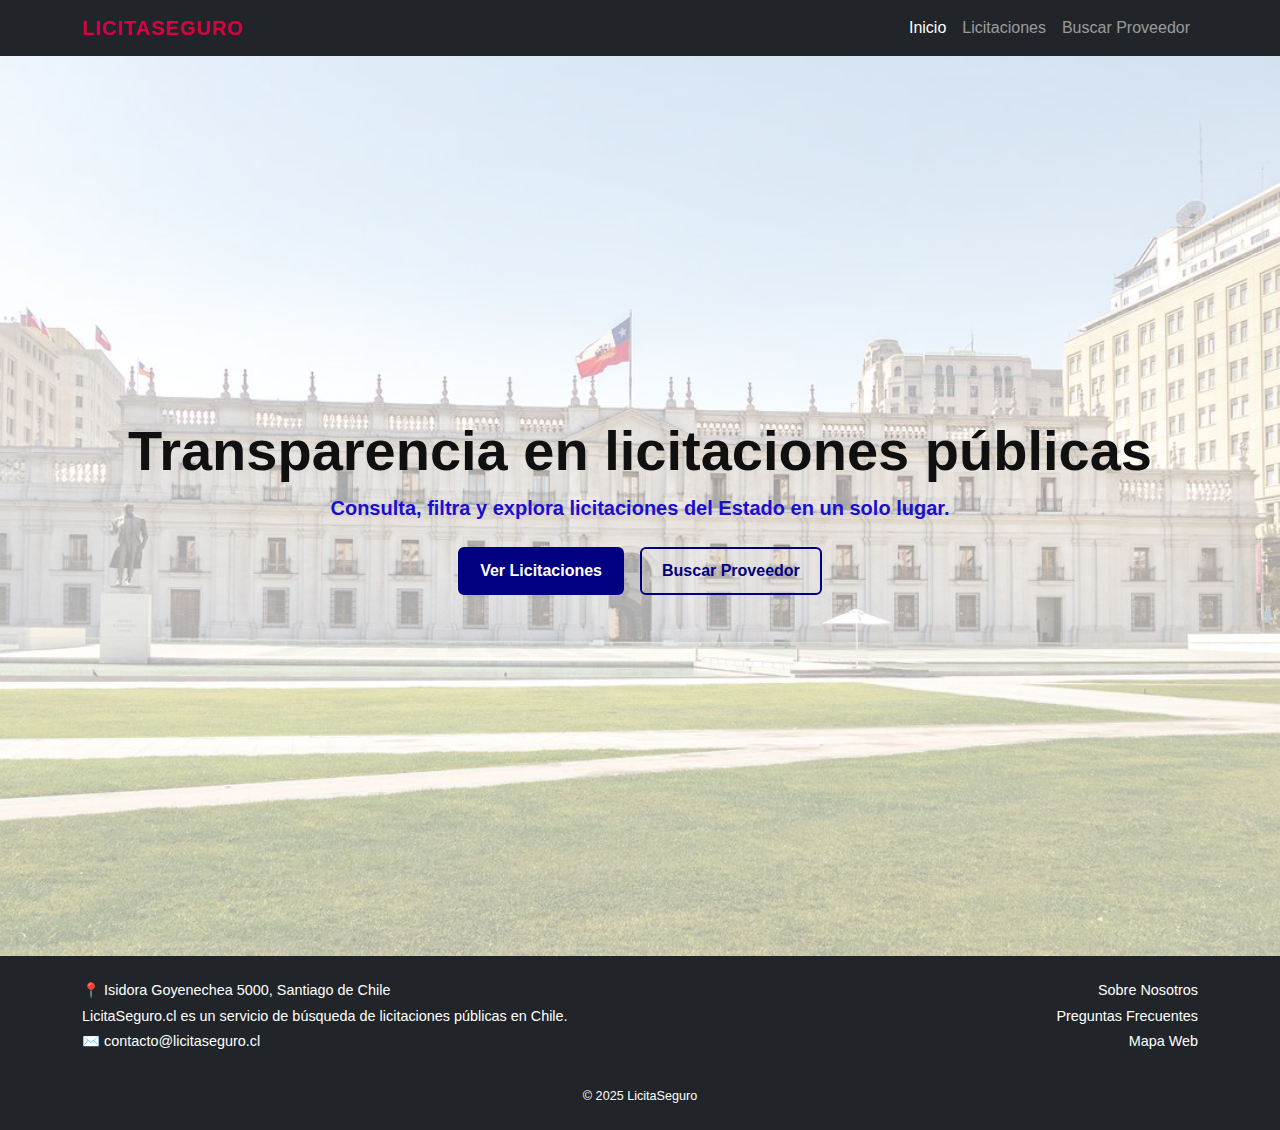
<file: index.html>
<!DOCTYPE html>
<html lang="es">
<head>
  <meta charset="UTF-8" />
  <meta name="viewport" content="width=device-width, initial-scale=1.0"/>
  <title>Licitaseguro</title>
  <link rel="stylesheet" href="https://cdn.jsdelivr.net/npm/bootstrap@5.3.3/dist/css/bootstrap.min.css"/>
  <link rel="stylesheet" href="./assets/css/style.css"/>
</head>
<body>

  <!-- NAVBAR -->
  <nav class="navbar navbar-expand-lg navbar-dark bg-dark">
    <div class="container">
      <a class="navbar-brand marca-destacada" href="index.html">LICITASEGURO</a>

      <button 
  class="navbar-toggler" 
  type="button" 
  data-bs-toggle="collapse" 
  data-bs-target="#navbarNav"
  aria-label="Abrir menú de navegación"
  title="Abrir menú de navegación"
>
  <span class="navbar-toggler-icon"></span>
</button>

      <div class="collapse navbar-collapse" id="navbarNav">
        <ul class="navbar-nav ms-auto">
          <li class="nav-item"><a class="nav-link active" href="index.html">Inicio</a></li>
          <li class="nav-item"><a class="nav-link" href="licitaciones.html">Licitaciones</a></li>
          <li class="nav-item"><a class="nav-link" href="proveedor.html">Buscar Proveedor</a></li>
        </ul>
      </div>
    </div>
  </nav>

  <!-- HERO / HOMEPAGE -->
<header class="hero-section text-center d-flex align-items-center justify-content-center">
  <div>
    <h1 class="display-4">Transparencia en licitaciones públicas</h1>
    <p class="lead">Consulta, filtra y explora licitaciones del Estado en un solo lugar.</p>
    <div class="mt-4 d-flex justify-content-center gap-3 flex-wrap">
      <a href="licitaciones.html" class="btn btn-hero-primary">Ver Licitaciones</a>
      <a href="proveedor.html" class="btn btn-hero-outline">Buscar Proveedor</a>
    </div>
  </div>
</header>


  <!-- FOOTER -->
<footer class="footer bg-dark text-white py-4 mt-auto">
  <div class="container">
    <div class="row text-center text-md-start">
      <!-- Columna Izquierda -->
      <div class="col-md-6 mb-3">
        <p class="mb-1">📍 Isidora Goyenechea 5000, Santiago de Chile</p>
        <p class="mb-1">LicitaSeguro.cl es un servicio de búsqueda de licitaciones públicas en Chile.</p>
        <p class="mb-0">✉️ contacto@licitaseguro.cl</p>
      </div>

      <!-- Columna Derecha -->
      <div class="col-md-6 mb-3 text-md-end">
        <p class="mb-1"><a href="#" class="text-white text-decoration-none">Sobre Nosotros</a></p>
        <p class="mb-1"><a href="#" class="text-white text-decoration-none">Preguntas Frecuentes</a></p>
        <p class="mb-0"><a href="#" class="text-white text-decoration-none">Mapa Web</a></p>
      </div>
    </div>

    <!-- Línea inferior centrada -->
    <div class="text-center mt-3">
      <small>© 2025 LicitaSeguro</small>
    </div>
  </div>
</footer>



  <script src="https://cdn.jsdelivr.net/npm/bootstrap@5.3.3/dist/js/bootstrap.bundle.min.js"></script>
  <script src="./assets/js/script.js"></script>
</body>
</html>
</file>
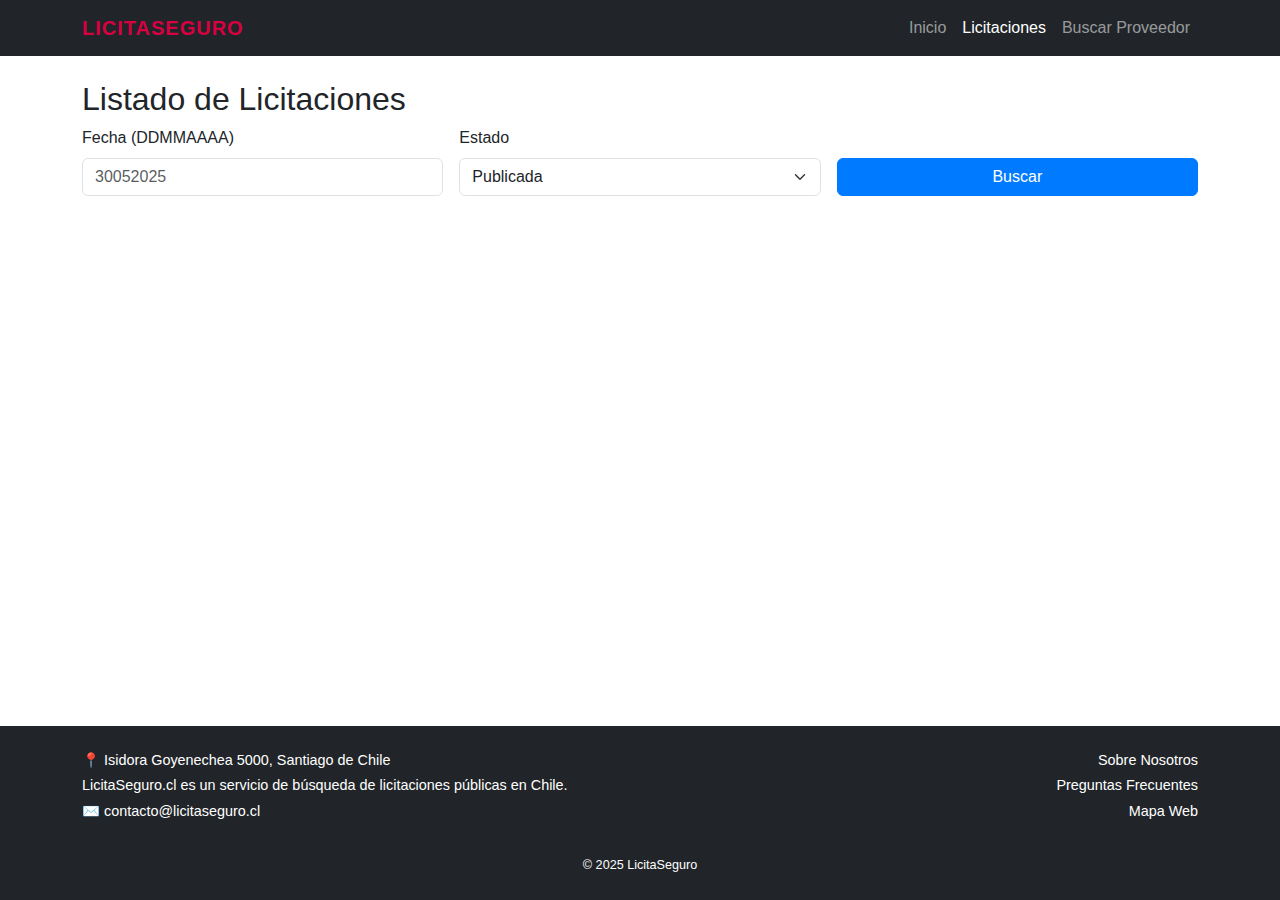
<file: licitaciones.html>
<!DOCTYPE html>
<html lang="es">
<head>
  <meta charset="UTF-8">
  <meta name="viewport" content="width=device-width, initial-scale=1.0">
  <title>Licitaciones - Licitaseguro</title>
  <link rel="stylesheet" href="https://cdn.jsdelivr.net/npm/bootstrap@5.3.3/dist/css/bootstrap.min.css"/>
  <link rel="stylesheet" href="./assets/css/style.css"/>
  <link rel="stylesheet" href="https://cdn.datatables.net/1.13.6/css/jquery.dataTables.min.css">


</head>
<body>

  <!-- NAVBAR -->
  <nav class="navbar navbar-expand-lg navbar-dark bg-dark">
    <div class="container">
      <a class="navbar-brand marca-destacada" href="index.html">LICITASEGURO</a>

<button 
  class="navbar-toggler" 
  type="button" 
  data-bs-toggle="collapse" 
  data-bs-target="#navbarNav"
  aria-label="Abrir menú de navegación"
  title="Abrir menú de navegación"
>
  <span class="navbar-toggler-icon"></span>
</button>
      </button>
      <div class="collapse navbar-collapse" id="navbarNav">
        <ul class="navbar-nav ms-auto">
          <li class="nav-item"><a class="nav-link" href="index.html">Inicio</a></li>
          <li class="nav-item"><a class="nav-link active" href="licitaciones.html">Licitaciones</a></li>
          <li class="nav-item"><a class="nav-link" href="proveedor.html">Buscar Proveedor</a></li>
        </ul>
      </div>
    </div>
  </nav>

  <main class="container mt-4">
    <h2>Listado de Licitaciones</h2>

    <form id="filtro-form" class="row g-3 mb-4">
      <div class="col-md-4">
        <label for="fecha" class="form-label">Fecha (DDMMAAAA)</label>
        <input type="text" id="fecha" class="form-control" placeholder="30052025">
      </div>
      <div class="col-md-4">
        <label for="estado" class="form-label">Estado</label>
        <select id="estado" class="form-select">
          <option value="publicada">Publicada</option>
          <option value="cerrada">Cerrada</option>
          <option value="adjudicada">Adjudicada</option>
          <option value="revocada">Revocada</option>
        </select>
      </div>
      <div class="col-md-4 d-flex align-items-end">
        <button type="submit" class="btn btn-primary w-100">Buscar</button>
      </div>
    </form>

    <div id="contenedor-licitaciones"></div>
  </main>

<footer class="footer bg-dark text-white py-4 mt-auto">
  <div class="container">
    <div class="row text-center text-md-start">
      <!-- Columna Izquierda -->
      <div class="col-md-6 mb-3">
        <p class="mb-1">📍 Isidora Goyenechea 5000, Santiago de Chile</p>
        <p class="mb-1">LicitaSeguro.cl es un servicio de búsqueda de licitaciones públicas en Chile.</p>
        <p class="mb-0">✉️ contacto@licitaseguro.cl</p>
      </div>

      <!-- Columna Derecha -->
      <div class="col-md-6 mb-3 text-md-end">
        <p class="mb-1"><a href="#" class="text-white text-decoration-none">Sobre Nosotros</a></p>
        <p class="mb-1"><a href="#" class="text-white text-decoration-none">Preguntas Frecuentes</a></p>
        <p class="mb-0"><a href="#" class="text-white text-decoration-none">Mapa Web</a></p>
      </div>
    </div>

    <!-- Línea inferior centrada -->
    <div class="text-center mt-3">
      <small>© 2025 LicitaSeguro</small>
    </div>
  </div>
</footer>


  <script src="https://cdn.jsdelivr.net/npm/bootstrap@5.3.3/dist/js/bootstrap.bundle.min.js"></script>
  <script src="https://code.jquery.com/jquery-3.7.0.min.js"></script>
  <script src="https://cdn.datatables.net/1.13.6/js/jquery.dataTables.min.js"></script>
  <script src="./assets/js/licitaciones.js"></script>

</body>
</html>
</file>
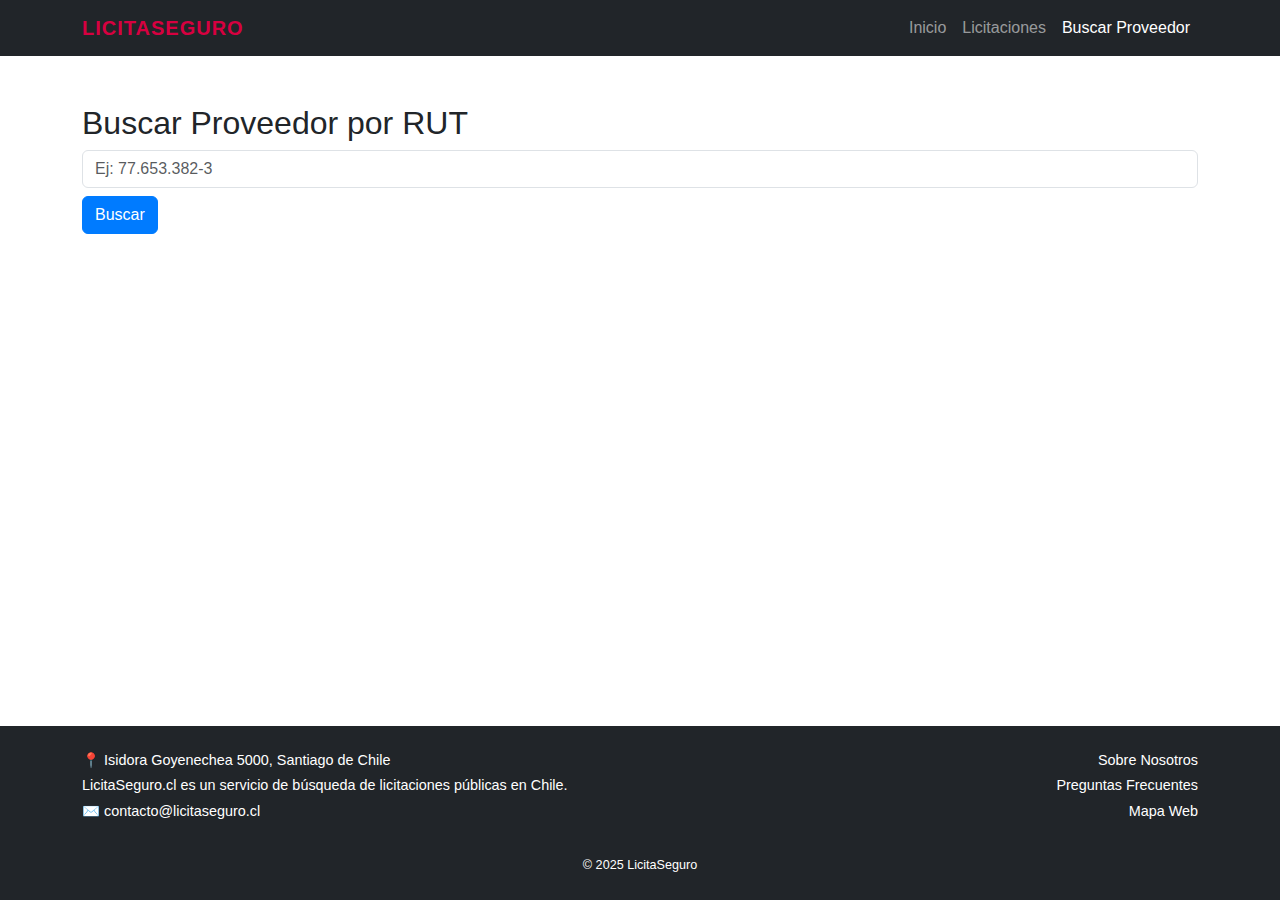
<file: proveedor.html>
<!DOCTYPE html>
<html lang="es">
<head>
  <meta charset="UTF-8">
  <meta name="viewport" content="width=device-width, initial-scale=1.0">
  <title>Buscar Proveedor - Licitaseguro</title>
  <link rel="stylesheet" href="https://cdn.jsdelivr.net/npm/bootstrap@5.3.3/dist/css/bootstrap.min.css"/>
  <link rel="stylesheet" href="./assets/css/style.css"/>
</head>
<body>

  <!-- NAVBAR -->
  <nav class="navbar navbar-expand-lg navbar-dark bg-dark">
    <div class="container">
      <a class="navbar-brand marca-destacada" href="index.html">LICITASEGURO</a>

<button 
  class="navbar-toggler" 
  type="button" 
  data-bs-toggle="collapse" 
  data-bs-target="#navbarNav"
  aria-label="Abrir menú de navegación"
  title="Abrir menú de navegación"
>
  <span class="navbar-toggler-icon"></span>
</button>
      </button>
      <div class="collapse navbar-collapse" id="navbarNav">
        <ul class="navbar-nav ms-auto">
          <li class="nav-item"><a class="nav-link" href="index.html">Inicio</a></li>
          <li class="nav-item"><a class="nav-link" href="licitaciones.html">Licitaciones</a></li>
          <li class="nav-item"><a class="nav-link active" href="proveedor.html">Buscar Proveedor</a></li>
        </ul>
      </div>
    </div>
  </nav>

  <main class="container mt-5">
    <h2>Buscar Proveedor por RUT</h2>

    <form id="proveedor-form" class="mb-4">
      <input type="text" id="rut" class="form-control" placeholder="Ej: 77.653.382-3">
      <button type="submit" class="btn btn-primary mt-2">Buscar</button>

    </form>

    <div id="resultado-proveedor"></div>
  </main>

<footer class="footer bg-dark text-white py-4 mt-auto">
  <div class="container">
    <div class="row text-center text-md-start">
      <!-- Columna Izquierda -->
      <div class="col-md-6 mb-3">
        <p class="mb-1">📍 Isidora Goyenechea 5000, Santiago de Chile</p>
        <p class="mb-1">LicitaSeguro.cl es un servicio de búsqueda de licitaciones públicas en Chile.</p>
        <p class="mb-0">✉️ contacto@licitaseguro.cl</p>
      </div>

      <!-- Columna Derecha -->
      <div class="col-md-6 mb-3 text-md-end">
        <p class="mb-1"><a href="#" class="text-white text-decoration-none">Sobre Nosotros</a></p>
        <p class="mb-1"><a href="#" class="text-white text-decoration-none">Preguntas Frecuentes</a></p>
        <p class="mb-0"><a href="#" class="text-white text-decoration-none">Mapa Web</a></p>
      </div>
    </div>

    <!-- Línea inferior centrada -->
    <div class="text-center mt-3">
      <small>© 2025 LicitaSeguro</small>
    </div>
  </div>
</footer>



  <script src="https://cdn.jsdelivr.net/npm/bootstrap@5.3.3/dist/js/bootstrap.bundle.min.js"></script>
  <script src="./assets/js/proveedor.js"></script>
</body>
</html>
</file>
<file: assets/css/style.css>
body {
  font-family: 'Segoe UI', Tahoma, Geneva, Verdana, sans-serif;
  display: flex;
  flex-direction: column;
  min-height: 100vh;
}

.hero-section {
  position: relative;
  background: url('../img/hero.jpg') no-repeat center center;
  background-size: cover;
  min-height: 100vh; 
  padding: 60px 20px;
  display: flex;
  align-items: center;
  justify-content: center;
  flex-direction: column;
  color: #000; 
  z-index: 1;
  overflow: hidden;
}

.hero-section::before {
  content: '';
  position: absolute;
  top: 0;
  right: 0;
  bottom: 0;
  left: 0;
  background-color: rgba(255, 255, 255, 0.6);
  z-index: 0;
}

.hero-section > * {
  position: relative;
  z-index: 1;
}
.hero-section h1 {
  color: #111010;
  font-weight: bold;
}

.hero-section p {
  color: #1b0ed1;
  font-weight: bolder;
}



.footer {
  margin-top: auto;
  font-size: 0.9rem;
}

.btn-primary {
  background-color: #007bff;
  border-color: #007bff;
}

.btn-outline-light:hover {
  background-color: #6b6868;
  color: #000;
}
.btn-hero-primary {
  background-color: #000080;
  color: white;
  border: 2px solid #000080;
  padding: 10px 20px;
  font-weight: 600;
  transition: all 0.3s ease;
}

.btn-hero-primary:hover {
  background-color: white;
  color: #000080;
  border-color: #000080;
}

.btn-hero-outline {
  background-color: transparent;
  color: #000080;
  border: 2px solid #000080;
  padding: 10px 20px;
  font-weight: 600;
  transition: all 0.3s ease;
}

.btn-hero-outline:hover {
  background-color: #000080;
  color: white;
}
.marca-destacada {
  color: #D70040 !important;
  font-weight: bold;
  letter-spacing: 1px;
  text-transform: uppercase;
}
</file>
